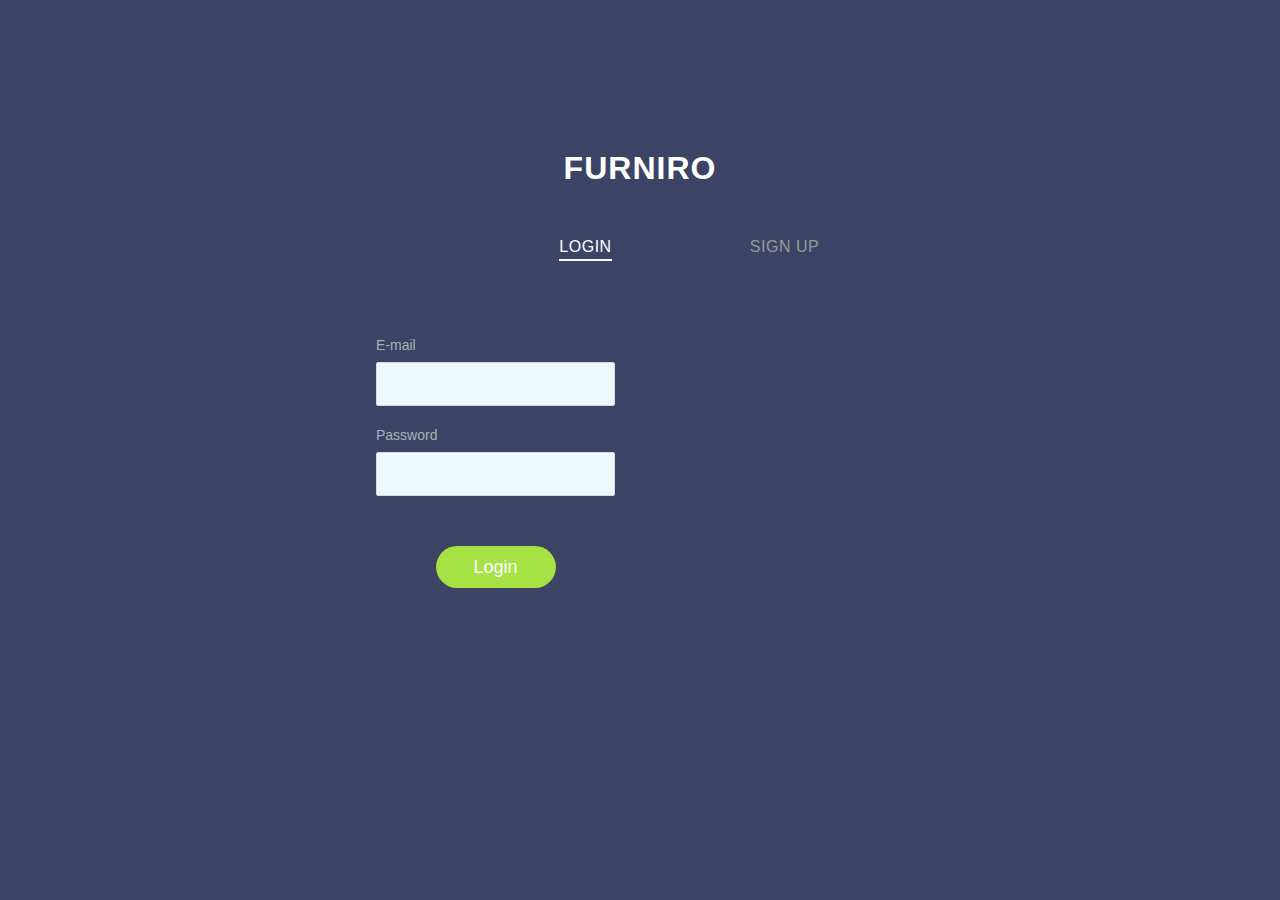
<file: login.html>
<!DOCTYPE html>
<html lang="en">
<head>
    <meta charset="UTF-8">
    <meta name="viewport" content="width=device-width, initial-scale=1.0">
    <title>Furniro</title>
    <link rel="stylesheet" href="login.css">
</head>
<body>
    <section class="forms-section">
        <h1 class="section-title" style="margin-top: 150px;">FURNIRO</h1>
        <div class="forms">
          <div class="form-wrapper is-active">
            <button type="button" class="switcher switcher-login">
              Login
              <span class="underline"></span>
            </button>
            <form class="form form-login">
              <fieldset>
                <legend>Please, enter your email and password for login.</legend>
                <div class="input-block">
                  <label for="login-email">E-mail</label>
                  <input id="login-email" type="email" required>
                </div>
                <div class="input-block">
                  <label for="login-password">Password</label>
                  <input id="login-password" type="password" required>
                </div>
              </fieldset>
              <button type="submit" class="btn-login">Login</button>
            </form>
          </div>
          <div class="form-wrapper">
            <button type="button" class="switcher switcher-signup">
              Sign Up
              <span class="underline"></span>
            </button>
            <form class="form form-signup">
              <fieldset>
                <legend>Please, enter your email, password and password confirmation for sign up.</legend>
                <div class="input-block">
                  <label for="signup-username">Username</label>
                  <input id="signup-email" type="text" required>
                </div>
                <div class="input-block">
                  <label for="signup-email">E-mail</label>
                  <input id="signup-email" type="email" required>
                </div>
                <div class="input-block">
                  <label for="signup-password">Password</label>
                  <input id="signup-password" type="password" required>
                </div>
              </fieldset>
              <button type="submit" class="btn-signup">Sign Up</button>
            </form>
          </div>
        </div>
      </section>
      <script>
        const switchers = [...document.querySelectorAll('.switcher')]

switchers.forEach(item => {
	item.addEventListener('click', function() {
		switchers.forEach(item => item.parentElement.classList.remove('is-active'))
		this.parentElement.classList.add('is-active')
	})
})
      </script>
</body>
</html>
</file>
<file: login.css>
*,
*::before,
*::after {
	box-sizing: border-box;
}

body {
	margin: 0;
	font-family: Roboto, -apple-system, 'Helvetica Neue', 'Segoe UI', Arial, sans-serif;
	background: #3b4465;
}

.forms-section {
	display: flex;
	flex-direction: column;
	justify-content: center;
	align-items: center;
}

.section-title {
	font-size: 32px;
	letter-spacing: 1px;
	color: #fff;
}

.forms {
	display: flex;
	align-items: flex-start;
	margin-top: 30px;
}

.form-wrapper {
	animation: hideLayer .3s ease-out forwards;
}

.form-wrapper.is-active {
	animation: showLayer .3s ease-in forwards;
}

@keyframes showLayer {
	50% {
		z-index: 1;
	}
	100% {
		z-index: 1;
	}
}

@keyframes hideLayer {
	0% {
		z-index: 1;
	}
	49.999% {
		z-index: 1;
	}
}

.switcher {
	position: relative;
	cursor: pointer;
	display: block;
	margin-right: auto;
	margin-left: auto;
	padding: 0;
	text-transform: uppercase;
	font-family: inherit;
	font-size: 16px;
	letter-spacing: .5px;
	color: #999;
	background-color: transparent;
	border: none;
	outline: none;
	transform: translateX(0);
	transition: all .3s ease-out;
}

.form-wrapper.is-active .switcher-login {
	color: #fff;
	transform: translateX(90px);
}

.form-wrapper.is-active .switcher-signup {
	color: #fff;
	transform: translateX(-90px);
}

.underline {
	position: absolute;
	bottom: -5px;
	left: 0;
	overflow: hidden;
	pointer-events: none;
	width: 100%;
	height: 2px;
}

.underline::before {
	content: '';
	position: absolute;
	top: 0;
	left: inherit;
	display: block;
	width: inherit;
	height: inherit;
	background-color: currentColor;
	transition: transform .2s ease-out;
}

.switcher-login .underline::before {
	transform: translateX(101%);
}

.switcher-signup .underline::before {
	transform: translateX(-101%);
}

.form-wrapper.is-active .underline::before {
	transform: translateX(0);
}

.form {
	overflow: hidden;
	min-width: 260px;
	margin-top: 50px;
	padding: 30px 25px;
  border-radius: 5px;
	transform-origin: top;
}

.form-login {
	animation: hideLogin .3s ease-out forwards;
}

.form-wrapper.is-active .form-login {
	animation: showLogin .3s ease-in forwards;
}

@keyframes showLogin {
	0% {
		background: #d7e7f1;
		transform: translate(40%, 10px);
	}
	50% {
		transform: translate(0, 0);
	}
	100% {
		background-color: #fff;
		transform: translate(35%, -20px);
	}
}

@keyframes hideLogin {
	0% {
		background-color: #fff;
		transform: translate(35%, -20px);
	}
	50% {
		transform: translate(0, 0);
	}
	100% {
		background: #d7e7f1;
		transform: translate(40%, 10px);
	}
}

.form-signup {
	animation: hideSignup .3s ease-out forwards;
}

.form-wrapper.is-active .form-signup {
	animation: showSignup .3s ease-in forwards;
}

@keyframes showSignup {
	0% {
		background: #d7e7f1;
		transform: translate(-40%, 10px) scaleY(.8);
	}
	50% {
		transform: translate(0, 0) scaleY(.8);
	}
	100% {
		background-color: #fff;
		transform: translate(-35%, -20px) scaleY(1);
	}
}

@keyframes hideSignup {
	0% {
		background-color: #fff;
		transform: translate(-35%, -20px) scaleY(1);
	}
	50% {
		transform: translate(0, 0) scaleY(.8);
	}
	100% {
		background: #d7e7f1;
		transform: translate(-40%, 10px) scaleY(.8);
	}
}

.form fieldset {
	position: relative;
	opacity: 0;
	margin: 0;
	padding: 0;
	border: 0;
	transition: all .3s ease-out;
}

.form-login fieldset {
	transform: translateX(-50%);
}

.form-signup fieldset {
	transform: translateX(50%);
}

.form-wrapper.is-active fieldset {
	opacity: 1;
	transform: translateX(0);
	transition: opacity .4s ease-in, transform .35s ease-in;
}

.form legend {
	position: absolute;
	overflow: hidden;
	width: 1px;
	height: 1px;
	clip: rect(0 0 0 0);
}

.input-block {
	margin-bottom: 20px;
}

.input-block label {
	font-size: 14px;
  color: #a1b4b4;
}

.input-block input {
	display: block;
	width: 100%;
	margin-top: 8px;
	padding-right: 15px;
	padding-left: 15px;
	font-size: 16px;
	line-height: 40px;
	color: #3b4465;
  background: #eef9fe;
  border: 1px solid #cddbef;
  border-radius: 2px;
}

.form [type='submit'] {
	opacity: 0;
	display: block;
	min-width: 120px;
	margin: 30px auto 10px;
	font-size: 18px;
	line-height: 40px;
	border-radius: 25px;
	border: none;
	transition: all .3s ease-out;
}

.form-wrapper.is-active .form [type='submit'] {
	opacity: 1;
	transform: translateX(0);
	transition: all .4s ease-in;
}

.btn-login {
	color: #fbfdff;
	background: #a7e245;
	transform: translateX(-30%);
}

.btn-signup {
	color: #a7e245;
	background: #fbfdff;
	box-shadow: inset 0 0 0 2px #a7e245;
	transform: translateX(30%);
}
</file>
